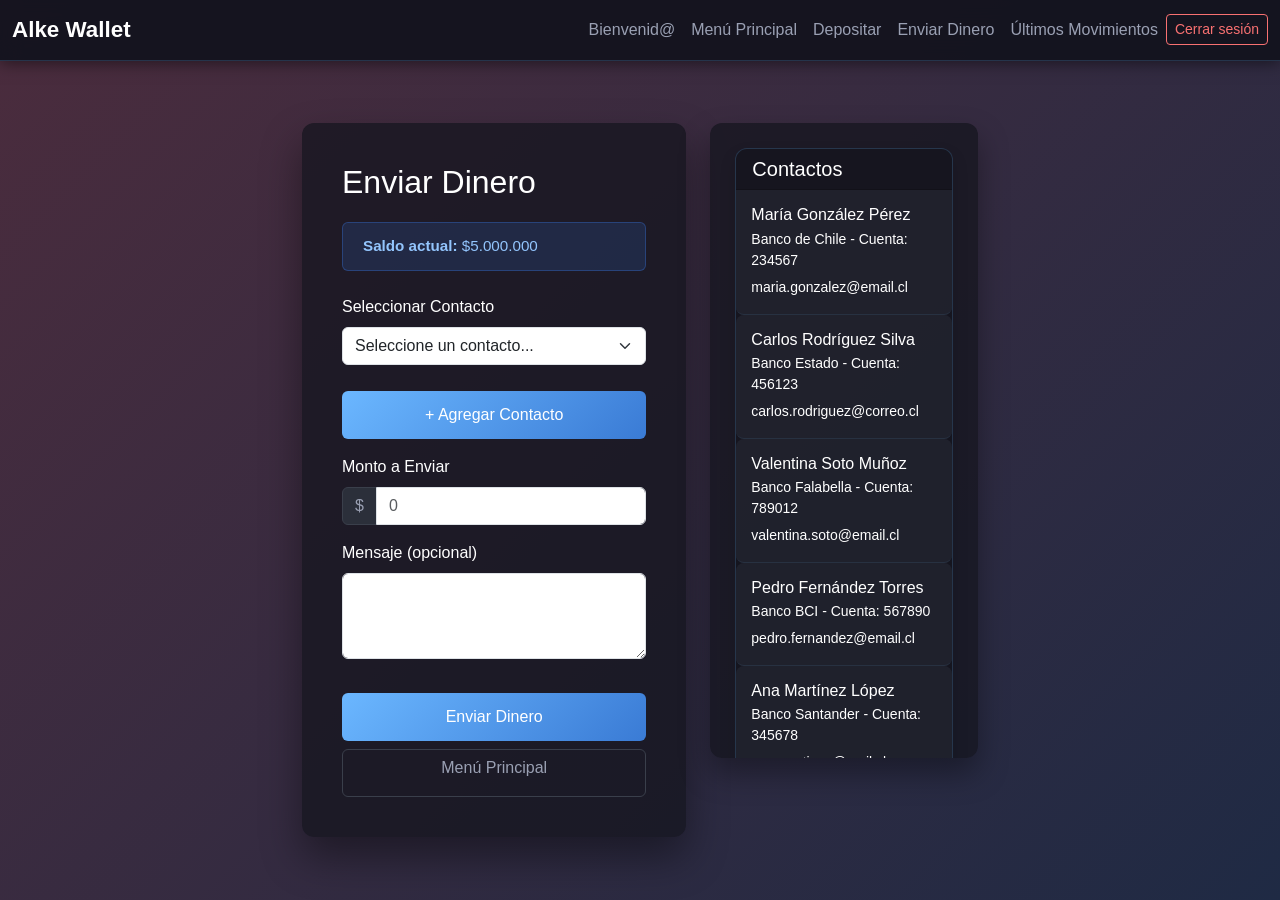
<file: sendmoney.html>
<!DOCTYPE html>
<html lang="es">
<head>
    <meta charset="UTF-8">
    <meta name="viewport" content="width=device-width, initial-scale=1.0">
    <title>Alke Wallet - Enviar Dinero</title>

    <!-- Bootstrap CSS -->
    <link href="https://cdn.jsdelivr.net/npm/bootstrap@5.3.0/dist/css/bootstrap.min.css" rel="stylesheet">
    <link rel="stylesheet" href="css/style.css">
</head>

<body>

    <!-- Navbar -->
    <nav class="navbar navbar-expand-lg bg-body-tertiary fixed-top">
        <div class="container-fluid">
        <a class="navbar-brand" href="menu.html">Alke Wallet</a>
        
        <button class="navbar-toggler" type="button" data-bs-toggle="collapse" data-bs-target="#navbarNav" aria-controls="navbarNav" aria-expanded="false" aria-label="Toggle navigation">
            <span class="navbar-toggler-icon"></span>
        </button>
        
        <div class="collapse navbar-collapse" id="navbarNav">
            <ul class="navbar-nav ms-auto align-items-center">
            <li class="nav-item"><span class="nav-link">Bienvenid@</span></li>
            <li class="nav-item"><a class="nav-link" href="menu.html">Menú Principal</a></li>
            <li class="nav-item"><a class="nav-link" href="deposit.html">Depositar</a></li>
            <li class="nav-item"><a class="nav-link" href="sendmoney.html">Enviar Dinero</a></li>
            <li class="nav-item"><a class="nav-link" href="transactions.html">Últimos Movimientos</a></li>
            <li class="nav-item"><a href="login.html" class="btn btn-outline-danger btn-sm">Cerrar sesión</a>
            </li>
            </ul>
        </div>
        </div>
    </nav>

    <div class="container">
        <div class="row justify-content-center g-4">
            <!-- Formulario de Enviar Dinero -->
            <div class="col-lg-7 col-md-12">
                <div class="sendmoney-container">
                    <h2>Enviar Dinero</h2>
                    <div class="alert alert-info mb-4">
                        <strong>Saldo actual:</strong> <span id="saldoActual">$5.000.000</span>
                    </div>
                    <form id="sendmoneyForm">
                        <div class="mb-3">
                            <label for="sendmoneyContact" class="form-label">Seleccionar Contacto</label>
                            <select class="form-select" id="sendmoneyContact" required>
                                <option value="">Seleccione un contacto...</option>
                            </select>
                        </div>
                    <button 
                        class="btn btn-primary  mb-3" data-bs-toggle="modal" data-bs-target="#addContactModal">+ Agregar Contacto</button>
                        <div class="mb-3">
                            <label for="sendmoneyAmount" class="form-label">Monto a Enviar</label>
                            <div class="input-group">
                                <span class="input-group-text">$</span>
                                <input type="number" class="form-control" id="sendmoneyAmount" placeholder="0" min="1" required>
                            </div>
                        </div>
                        <div class="mb-4">
                            <label for="sendmoneyDescription" class="form-label">Mensaje (opcional)</label>
                            <textarea class="form-control" id="sendmoneyDescription" rows="3"></textarea>
                        </div>
                        <div class="alert alert-danger d-none" id="errorMessage"></div>
                        <div class="alert alert-success d-none" id="successMessage"></div>
                        <div class="d-grid gap-2">
                            <button type="submit" class="btn btn-primary">Enviar Dinero</button>
                            <a href="menu.html" class="btn btn-outline-secondary">Menú Principal</a>
                        </div>
                    </form>
                </div>
            </div>

            <!-- Contactos -->
                    <div class="col-lg-5 col-md-12">
            <div class="contacts-container" id="contactsList">
                <div class="card shadow contacts-card">
                    <div class="card-header">
                        <h5 class="mb-0">Contactos</h5>
                    </div>
                    <div class="card-body p-0">
                        <div class="list-group list-group-flush" id="contactList">
                            <a href="#" class="list-group-item list-group-item-action contact-item" data-name="María González Pérez" data-account="234567" data-bank="Banco de Chile" data-email="maria.gonzalez@email.cl">
                                <div class="d-flex w-100 justify-content-between">
                                    <h6 class="mb-1">María González Pérez</h6>
                                </div>
                                <p class="mb-1 small">Banco de Chile - Cuenta: 234567</p>
                                <small class="text">maria.gonzalez@email.cl</small>
                            </a>
                            
                            <a href="#" class="list-group-item list-group-item-action contact-item" data-name="Carlos Rodríguez Silva" data-account="456123" data-bank="Banco Estado" data-email="carlos.rodriguez@correo.cl">
                                <div class="d-flex w-100 justify-content-between">
                                    <h6 class="mb-1">Carlos Rodríguez Silva</h6>
                                </div>
                                <p class="mb-1 small">Banco Estado - Cuenta: 456123</p>
                                <small class="text">carlos.rodriguez@correo.cl</small>
                            </a>
                            
                            <a href="#" class="list-group-item list-group-item-action contact-item" data-name="Valentina Soto Muñoz" data-account="789012" data-bank="Banco Falabella" data-email="valentina.soto@email.cl">
                                <div class="d-flex w-100 justify-content-between">
                                    <h6 class="mb-1">Valentina Soto Muñoz</h6>
                                </div>
                                <p class="mb-1 small">Banco Falabella - Cuenta: 789012</p>
                                <small class="text">valentina.soto@email.cl</small>
                            </a>
                            
                            <a href="#" class="list-group-item list-group-item-action contact-item" data-name="Pedro Fernández Torres" data-account="567890" data-bank="Banco BCI" data-email="pedro.fernandez@email.cl">
                                <div class="d-flex w-100 justify-content-between">
                                    <h6 class="mb-1">Pedro Fernández Torres</h6>
                                </div>
                                <p class="mb-1 small">Banco BCI - Cuenta: 567890</p>
                                <small class="text">pedro.fernandez@email.cl</small>
                            </a>
                            
                            <a href="#" class="list-group-item list-group-item-action contact-item" data-name="Ana Martínez López" data-account="345678" data-bank="Banco Santander" data-email="ana.martinez@mail.cl">
                                <div class="d-flex w-100 justify-content-between">
                                    <h6 class="mb-1">Ana Martínez López</h6>
                                </div>
                                <p class="mb-1 small">Banco Santander - Cuenta: 345678</p>
                                <small class="text">ana.martinez@mail.cl</small>
                            </a>
                            
                            <a href="#" class="list-group-item list-group-item-action contact-item" data-name="Diego Morales Vega" data-account="678901" data-bank="Banco Scotiabank" data-email="diego.morales@mail.cl">
                                <div class="d-flex w-100 justify-content-between">
                                    <h6 class="mb-1">Diego Morales Vega</h6>
                                </div>
                                <p class="mb-1 small">Banco Scotiabank - Cuenta: 678901</p>
                                <small class="text">diego.morales@mail.cl</small>
                            </a>
                            
                            <a href="#" class="list-group-item list-group-item-action contact-item" data-name="Sofía Ramírez Castro" data-account="890123" data-bank="Banco Itaú" data-email="sofia.ramirez@correo.cl">
                                <div class="d-flex w-100 justify-content-between">
                                    <h6 class="mb-1">Sofía Ramírez Castro</h6>
                                </div>
                                <p class="mb-1 small">Banco Itaú - Cuenta: 890123</p>
                                <small class="text">sofia.ramirez@correo.cl</small>
                            </a>
                            
                            <a href="#" class="list-group-item list-group-item-action contact-item" data-name="Javier Núñez Rojas" data-account="123456" data-bank="Banco Estado" data-email="javier.nunez@correo.cl">
                                <div class="d-flex w-100 justify-content-between">
                                    <h6 class="mb-1">Javier Núñez Rojas</h6>
                                </div>
                                <p class="mb-1 small">Banco Estado - Cuenta: 123456</p>
                                <small class="text">javier.nunez@correo.cl</small>
                            </a>
                        </div>
                    </div>
                </div>
            </div>
        </div>
    </div>

<!--Agregar contacto-->
<div class="modal fade" id="addContactModal" tabindex="-1">
    <div class="modal-dialog modal-dialog-centered">
        <div class="modal-content bg-dark text-white border-0">

            <div class="modal-header">
                <h5 class="modal-title">Agregar contacto</h5>
                <button type="button" class="btn-close btn-close-white" data-bs-dismiss="modal"></button>
            </div>

            <div class="modal-body">
                <form id="addContactForm">

                    <div class="mb-3">
                        <label class="form-label">Nombre completo</label>
                        <input type="text" class="form-control" id="contactName" required>
                    </div>

                    <div class="mb-3">
                        <label class="form-label">Banco</label>
                        <select class="form-select" id="contactBank" required>
                            <option value="">Seleccione banco</option>
                            <option>Banco de Chile</option>
                            <option>Banco Estado</option>
                            <option>Banco Falabella</option>
                            <option>Banco Santander</option>
                        </select>
                    </div>

                    <div class="mb-3">
                        <label class="form-label">Número de cuenta</label>
                        <input type="text" class="form-control" id="contactAccount" required>
                    </div>

                    <div class="mb-3">
                        <label class="form-label">Email</label>
                        <input type="email" class="form-control" id="contactEmail" required>
                    </div>

                    <button type="submit" class="btn btn-primary w-100">
                        Guardar contacto
                    </button>

                </form>
            </div>

        </div>
    </div>
</div>




    <!-- jQuery -->
    <script src="https://code.jquery.com/jquery-3.7.1.min.js"></script>
    <!-- Bootstrap JS -->
    <script src="https://cdn.jsdelivr.net/npm/bootstrap@5.3.0/dist/js/bootstrap.bundle.min.js"></script>
    <script src="js/sendmoney.js"></script>
</body>
</html>
</file>
<file: css/style.css>
body {
    min-height: 100vh;
    display: flex;
    justify-content: center;
    align-items: center;
    background: linear-gradient(135deg, #4b2c3d 0%, #1f2a44 100%);
    font-family: Arial, Helvetica, sans-serif;
    margin: 0;
    padding: 80px 20px 20px;
}

.btn-primary {
    background: linear-gradient(135deg, #6bb7ff, #3a7bd5);
    border: none;
    height: 48px;
    font-weight: 500;
    border-radius: 6px;
    margin-top: 10px;
    color: #ffffff;
    width: 100%;
    transition: all 0.3s ease;
}

.btn-primary:hover {
    background: linear-gradient(135deg, #7cc2ff, #4a8be0);
    transform: translateY(-1px);
    box-shadow: 0 5px 15px rgba(107, 183, 255, 0.3);
}

.alert {
    margin-top: 20px;
    border-radius: 6px;
    font-size: 0.95rem;
    padding: 0.75rem 1.25rem !important;
    border: 1px solid transparent;
    position: relative;
}

.alert::before {
    content: none !important;
}

.alert-danger {
    background-color: #f8d7da;
    color: #842029;
    border-color: #f5c2c7;
}

.alert-success {
    background-color: #d1e7dd;
    color: #0f5132;
    border-color: #badbcc;
}

.navbar {
    background: rgba(20, 20, 30, 0.95) !important;
    backdrop-filter: blur(10px);
    box-shadow: 0 2px 15px rgba(0, 0, 0, 0.5);
    border-bottom: 1px solid rgba(107, 183, 255, 0.2);
}

.navbar-brand {
    color: #ffffff !important;
    font-weight: 600;
    font-size: 1.4rem;
}

.nav-link {
    color: #9aa0b3 !important;
    transition: color 0.3s ease;
    font-weight: 500;
}

.nav-link:hover {
    color: #6bb7ff !important;
}

.navbar-toggler {
    border-color: rgba(107, 183, 255, 0.3);
}

.navbar-toggler-icon {
    filter: brightness(0) invert(1);
}

.alert-info {
    background-color: rgba(59, 130, 246, 0.15);
    color: #93c5fd;
    border: 1px solid rgba(59, 130, 246, 0.3);
    border-radius: 6px;
    font-size: 0.95rem;
}

.btn-outline-secondary {
    background-color: transparent;
    border: 1px solid #3a3f4b;
    color: #9aa0b3;
    height: 48px;
    font-weight: 500;
    border-radius: 6px;
    width: 100%;
    transition: all 0.3s ease;
}

.btn-outline-secondary:hover {
    background-color: rgba(255, 255, 255, 0.05);
    border-color: #5fa8ff;
    color: #ffffff;
}

.btn-outline-danger {
    color: #f87171;
    border-color: #f87171;
    transition: all 0.3s ease;
}

.btn-outline-danger:hover {
    background-color: #f87171;
    color: #ffffff;
    border-color: #f87171;
}

/* Index */
.index-container {
    background-color: rgba(20, 20, 30, 0.75);
    padding: 40px;
    border-radius: 12px;
    width: 100%;
    max-width: 420px;
    box-shadow: 0 20px 40px rgba(0, 0, 0, 0.4);
    text-align: center;
}

.index-container h1 {
    color: #ffffff;
    margin-bottom: 30px;
    font-weight: 600;
}

/* Login */
.login-container {
    background-color: rgba(20, 20, 30, 0.75);
    padding: 40px;
    border-radius: 12px;
    width: 100%;
    max-width: 420px;
    box-shadow: 0 20px 40px rgba(0, 0, 0, 0.4);
    text-align: center;
}

.login-container h2, .login-container label {
    color: #ffffff;
    font-weight: 600;
}

.login-container .form-control {
    background-color: #ffffff;
    border: 1px solid #3a3f4b;
    color: #ffffff;
    height: 48px;
    border-radius: 6px;
    font-size: 1rem;
}

.login-container .form-control::placeholder {
    color: #9aa0b3;
}

.login-container .form-control:focus {
    background-color: #2b2f3a;
    color: #ffffff;
    border-color: #5fa8ff;
    box-shadow: none;
}

@media (max-width: 576px) {
    .login-container {
        padding: 30px 20px;
    }
}

/* Menu */
.container {
    max-width: 700px;
}

.bg-gradient-primary {
    background: linear-gradient(135deg, #6bb7ff, #3a7bd5) !important;
    border: none;
    box-shadow: 0 10px 30px rgba(0, 0, 0, 0.4);
    max-width: 600px;
    margin: 0 auto;
}

.card {
    background-color: rgba(20, 20, 30, 0.75);
    border: 1px solid rgba(107, 183, 255, 0.2);
    border-radius: 12px;
    transition: transform 0.3s ease, box-shadow 0.3s ease;
}

.card-body {
    color: #ffffff;
}

.card-title {
    color: #ffffff;
    font-weight: 600;
}

.card-text {
    color: #9aa0b3 !important;
}

.hover-card {
    max-width: 400px;
    margin: 0 auto;
}

.row.mt-5 .card {
    max-width: 600px;
    margin: 0 auto;
}

.list-group-item {
    background-color: rgba(43, 47, 58, 0.5);
    border-color: rgba(107, 183, 255, 0.1);
    color: #ffffff;
    transition: background-color 0.3s ease;
}

.list-group-item:hover {
    background-color: rgba(43, 47, 58, 0.8);
}

.input-group-text {
    background-color: #2b2f3a;
    border: 1px solid #3a3f4b;
    color: #9aa0b3;
    border-radius: 6px 0 0 6px;
}

.input-group .form-control {
    border-radius: 0 6px 6px 0;
}

.alert-info {
    background-color: rgba(59, 130, 246, 0.15);
    color: #93c5fd;
    border: 1px solid rgba(59, 130, 246, 0.3);
    border-radius: 6px;
    font-size: 0.95rem;
}

.d-none {
    display: none !important;
}

@media (max-width: 576px) {
    body {
        padding-top: 70px;
    }
    
    .deposit-container {
        padding: 30px 20px;
    }
    
    .navbar-brand {
        font-size: 1.2rem;
    }
}

/* Deposit */
.deposit-container {
    background-color: rgba(20, 20, 30, 0.75);
    padding: 40px;
    border-radius: 12px;
    width: 100%;
    max-width: 520px;
    box-shadow: 0 20px 40px rgba(0, 0, 0, 0.4);
}

.deposit-container h2 {
    color: #ffffff;
    margin-bottom: 30px;
    font-weight: 600;
    text-align: center;
}

.deposit-container label {
    color: #ffffff;
    font-weight: 500;
    margin-bottom: 8px;
}

.deposit-container .form-control,
.deposit-container .form-select {
    background-color: #2b2f3a;
    border: 1px solid #3a3f4b;
    color: #ffffff;
    height: 48px;
    border-radius: 6px;
    font-size: 1rem;
}

.deposit-container textarea.form-control {
    height: auto;
    min-height: 90px;
}

.deposit-container .form-control::placeholder,
.deposit-container .form-select option {
    color: #9aa0b3;
}

.deposit-container .form-control:focus,
.deposit-container .form-select:focus {
    background-color: #2b2f3a;
    color: #ffffff;
    border-color: #5fa8ff;
    box-shadow: none;
}

.deposit-container .form-select {
    background-image: url("data:image/svg+xml,%3csvg xmlns='http://www.w3.org/2000/svg' viewBox='0 0 16 16'%3e%3cpath fill='none' stroke='%239aa0b3' stroke-linecap='round' stroke-linejoin='round' stroke-width='2' d='m2 5 6 6 6-6'/%3e%3c/svg%3e");
}

.input-group-text {
    background-color: #2b2f3a;
    border: 1px solid #3a3f4b;
    color: #9aa0b3;
    border-radius: 6px 0 0 6px;
}

.input-group .form-control {
    border-radius: 0 6px 6px 0;
}

.small-text {
    color: #9aa0b3;
    font-size: 0.85rem;
    margin-top: 4px;
}

.d-none {
    display: none !important;
}

@media (max-width: 576px) {
    body {
        padding-top: 70px;
    }
    
    .deposit-container {
        padding: 30px 20px;
    }
    
    .navbar-brand {
        font-size: 1.2rem;
    }
}

/* Sendmoney */
.sendmoney-container {
    background-color: rgba(20, 20, 30, 0.75);
    padding: 40px;
    border-radius: 12px;
    box-shadow: 0 20px 40px rgba(0, 0, 0, 0.4);
}

.contacts-container {
    background-color: rgba(20, 20, 30, 0.75);
    padding: 25px;
    border-radius: 12px;
    box-shadow: 0 15px 30px rgba(0, 0, 0, 0.35);
    max-height: 635px;
    overflow-y: auto;
}

.sendmoney-container,
.sendmoney-container h2,
.sendmoney-container label,
.sendmoney-container p {
    color: #ffffff;
}

.contacts-container > div {
    color: #ffffff;
}

.contacts-container > div:hover {
    background-color: rgba(107, 183, 255, 0.15);
    color: #ffffff;
}

.contact-item {
    padding: 15px;
    border-radius: 8px;
    cursor: pointer;
    color: #ffffff;
    transition: background-color 0.3s ease;
}

.contact-item:hover {
    background-color: rgba(107, 183, 255, 0.15);
}

.contact-item.active {
    background-color: rgba(107, 183, 255, 0.3);
    border: 1px solid #6bb7ff;
}

/* Transactions */
.transactions-container {
    background-color: rgba(20, 20, 30, 0.75);
    padding: 40px;
    border-radius: 12px;
    box-shadow: 0 20px 40px rgba(0, 0, 0, 0.4);
}

.transactions-container label{
    color: #ffffff;
    font-weight: 600;
}

.transactions-container h2{
    color: #ffffff;
    margin-bottom: 30px;
    font-weight: 600;
    text-align: center;
}

.transactions-container table {
    color: #ffffff;
}

.transactions-container thead th {
    color: #ffffff;
}

.transactions-container th:first-child,
.transactions-container td:first-child {
    min-width: 180px;
    white-space: nowrap;
}

.transactions-container td {
    vertical-align: middle;
}

.transactions-container{
    padding: 40px;
}

@media (max-width: 768px) {
    .transactions-container {
        padding: 20px;
    }
}
</file>
